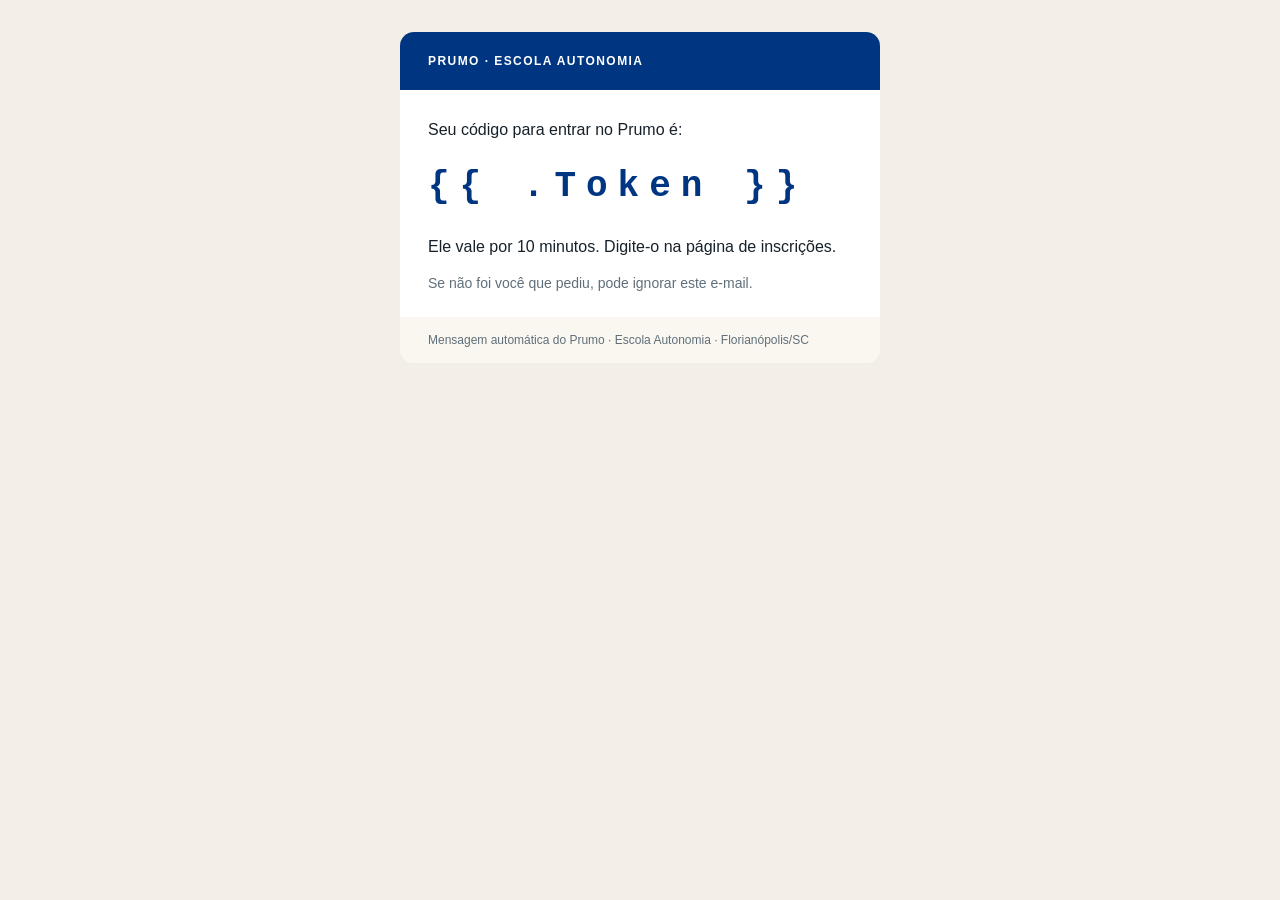
<file: supabase/templates/codigo.html>
<!doctype html>
<html lang="pt-BR">
<body style="margin:0;background:#f4efe6;font-family:Arial,Helvetica,sans-serif;color:#17212a">
<table role="presentation" width="100%" cellpadding="0" cellspacing="0"><tr><td align="center" style="padding:32px 16px">
<table role="presentation" width="100%" cellpadding="0" cellspacing="0" style="max-width:480px;background:#ffffff;border-radius:14px;overflow:hidden">
<tr><td style="background:#003582;padding:22px 28px;color:#ffffff;font-size:12px;letter-spacing:.12em;font-weight:bold">PRUMO · ESCOLA AUTONOMIA</td></tr>
<tr><td style="padding:28px 28px 8px;font-size:16px;line-height:1.55">
<p style="margin:0 0 16px">Seu código para entrar no Prumo é:</p>
<p style="margin:0 0 20px;font-family:'Courier New',monospace;font-size:36px;font-weight:bold;letter-spacing:10px;color:#003582">{{ .Token }}</p>
<p style="margin:0 0 14px">Ele vale por 10 minutos. Digite-o na página de inscrições.</p>
<p style="margin:0 0 14px;color:#5f6f7a;font-size:14px">Se não foi você que pediu, pode ignorar este e-mail.</p>
</td></tr>
<tr><td style="padding:16px 28px;background:#faf7f1;color:#5f6f7a;font-size:12px">Mensagem automática do Prumo · Escola Autonomia · Florianópolis/SC</td></tr>
</table></td></tr></table>
</body>
</html>
</file>
